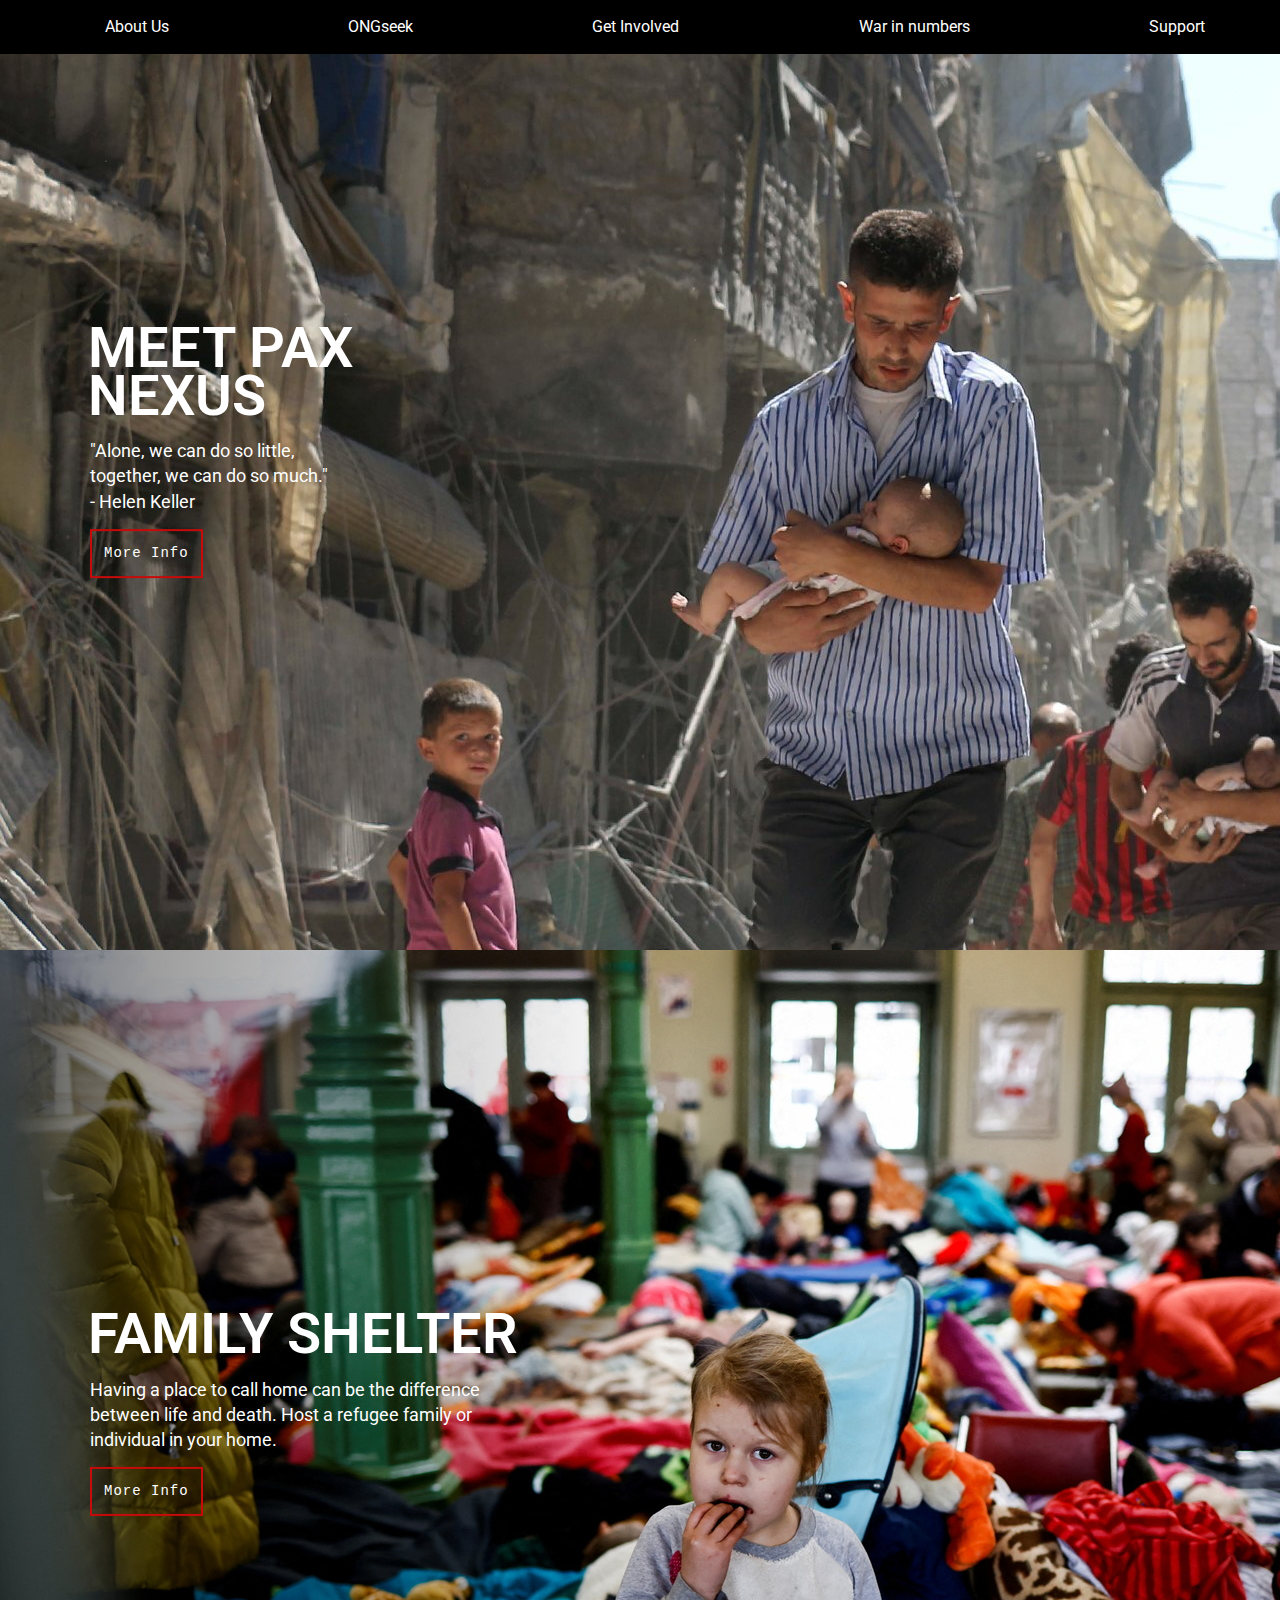
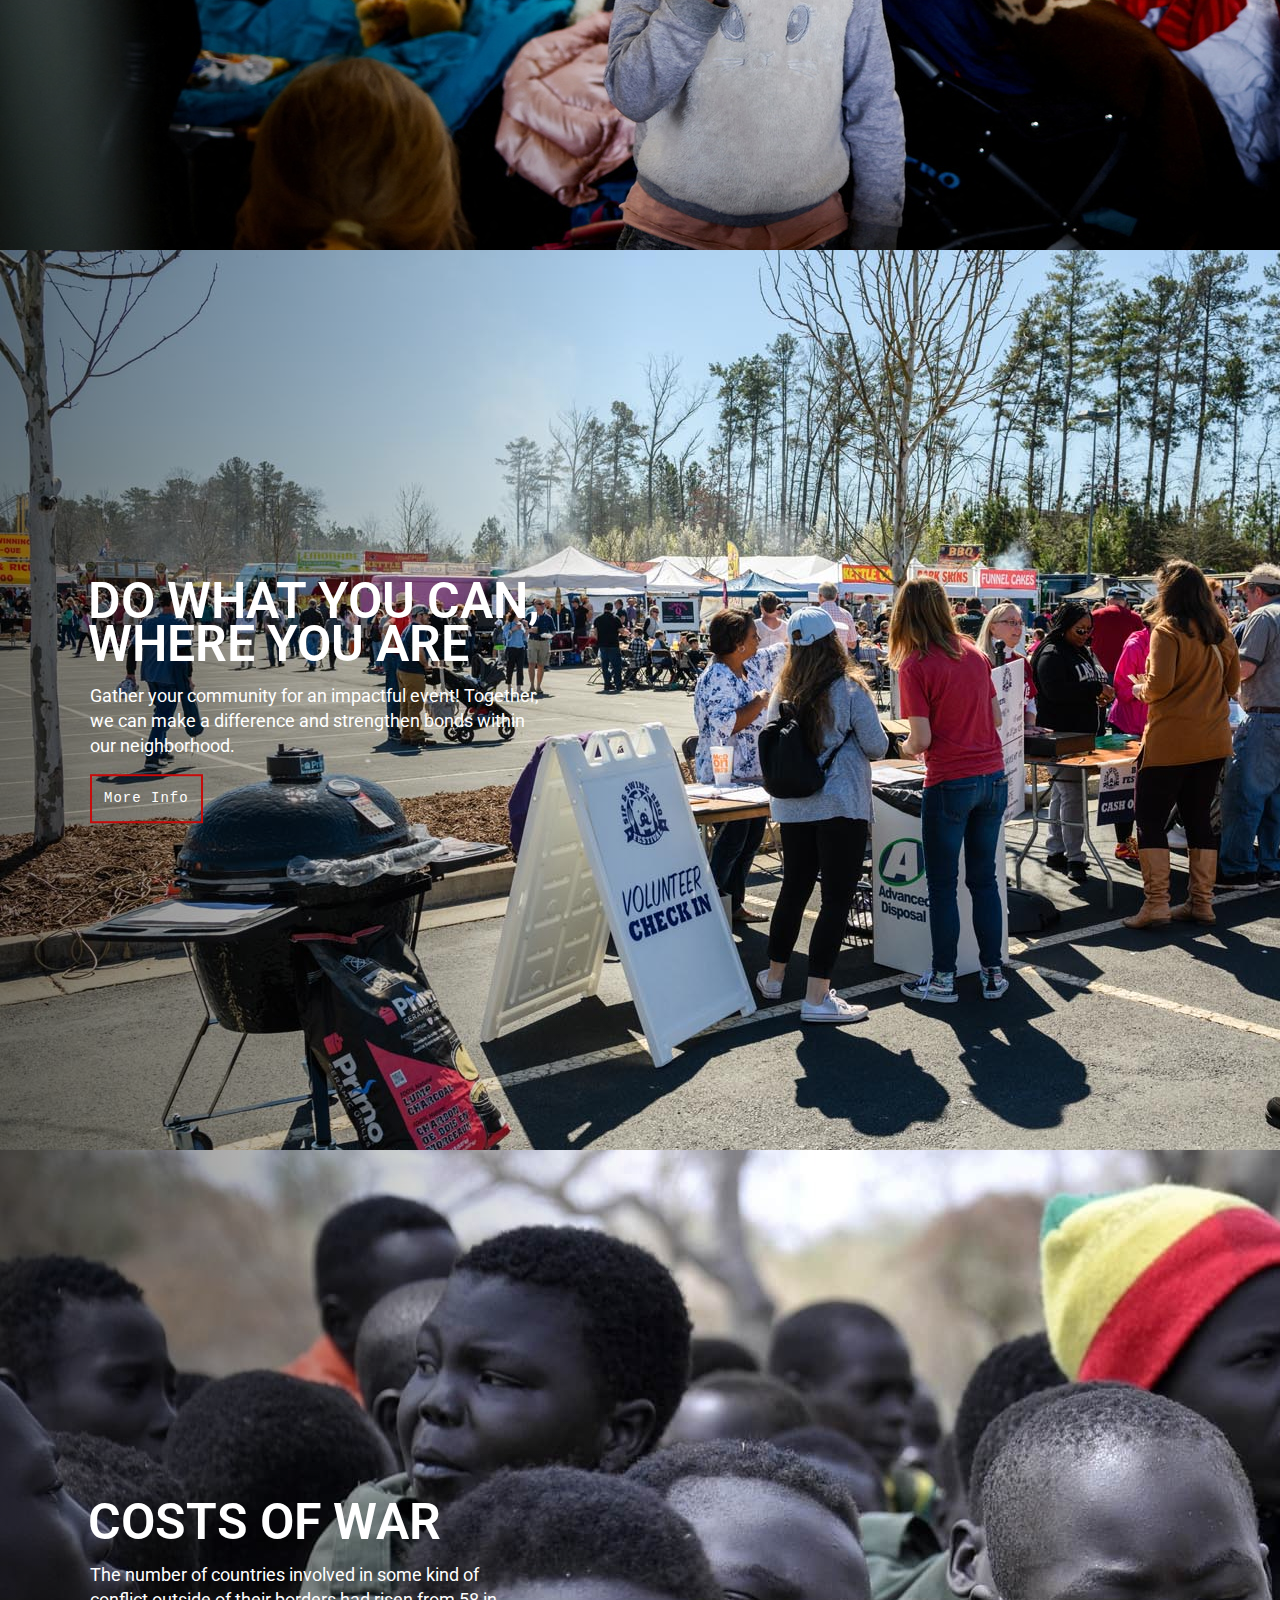
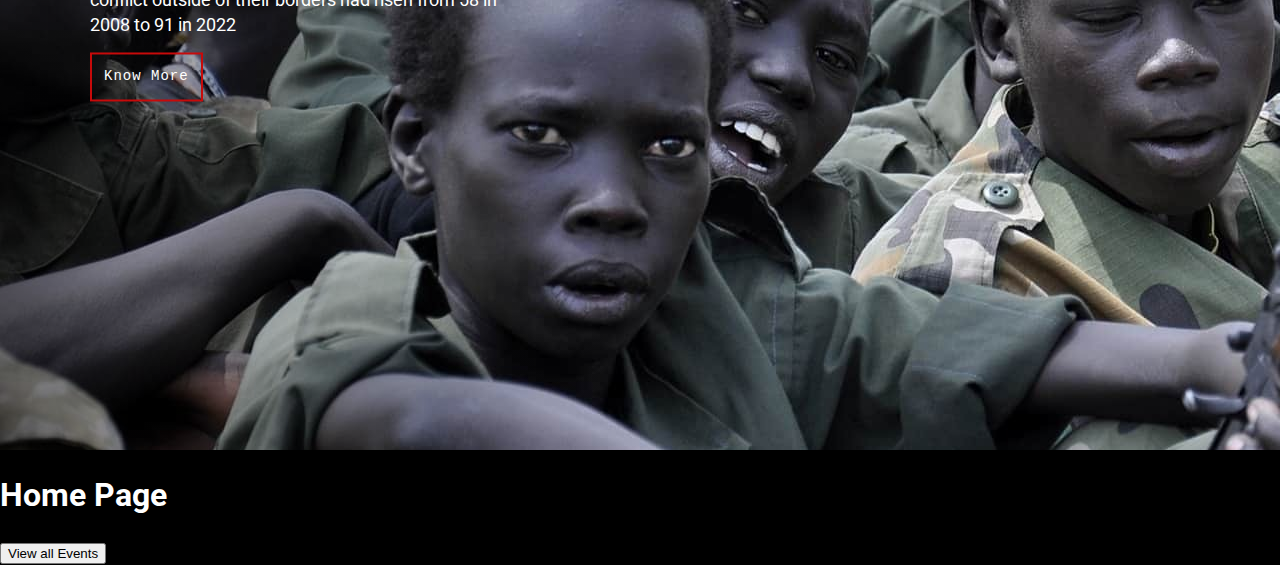
<file: home.html>
<!DOCTYPE html>
<html lang="en">

<head>
    <meta charset="UTF-8">
    <meta http-equiv="X-UA-Compatible" content="IE=edge">
    <meta name="viewport" content="width=device-width, initial-scale=1.0">
    <title>site</title>
    <style>.error{color: red};</style>
    <link rel="stylesheet" href="css/style.css">

    <script src="https://cdnjs.cloudflare.com/ajax/libs/jquery/2.2.4/jquery.min.js"></script>
    <script type="module" src="app.js"></script>
</head>

<body id="centro">
    <nav>
        <ul>
            <li><a href="#portfolio" class="btn">About Us</a></li>
            <li><a href="#portfolio" class="btn">ONGseek</a></li>
            <li><a href="#experience" class="btn">Get Involved</a></li>
            <li><a href="#experience" class="btn">War in numbers</a></li>
            <li><a href="#experience" class="btn">Support</a></li>
        </ul>
    </nav>
    <p></p>
    <p></p>


    <!--<audio autoplay loop>
        <source src="resources/Músicas de Elevador, Ambiente Relaxante e Tranquilizante.mp3" type="audio/ogg">
    </audio>-->

    <div class="promotion-carousel">
  <div class="promotions">
    <div>
       <div class="promotion" id="section1">
            <input type="file" accept="image/*" id="image1" style="display: none">
            <label for="image1">
                <img src="syria.jpg" id="imagehands" alt="Promotion Image">
            </label>
        </div> 
        <div class="shade"></div>
        <div class="promo-detail cycle-overlay">
          <div class="promo-text">
            <span class="dash"></span> 
            <a href="#" class="copy">
              <div class="headline">Meet Pax Nexus </div>
            <p class="body long">"Alone, we can do so little,<br> together, we can do so much." <br>- Helen Keller</p>
            </a>
            <div class="buttons">
              <a class="button sho-play-link" href="#"></span>More Info</a>
          </div>
        </div>
      </div>
    </div>
    <div class="promotion" id="section2">
     <label for="image1">
                <img src="SRF4C3VLRNJRXNEOJLVKFG7BHE.jpg" id="imagehands" alt="Promotion Image">
            </label>
      <div class="shade"></div>
      <div class="promo-detail cycle-overlay">
        <div class="promo-text">
          <span class="dash"></span>
          <span class="promo-flag"></span>
          <a href="#" class="copy">
            <div class="headline">Family Shelter</div>
            <p class="body long">Having a place to call home can be the difference between life and death. Host a refugee family or individual in your home.</p>
          </a>
          <div class="buttons">
            <a class="button info-button" href="#">More Info</a>
          </div>
        </div>
      </div>
    </div>
    <div class="promotion img1" id="section3">
     <label for="image1">
                <img src="fundraising-event-ideas-sip-and-swine-min.jpg" id="imagehands" alt="Promotion Image">
            </label>
      <div class="shade"></div>
      <div class="promo-detail cycle-overlay">
        <div class="promo-text">
          <span class="dash"></span>
          <a href="#" class="copy">
             <div class="headline medium">Do what you can, where you are </div>
        <p class="body long">Gather your community for an impactful event! Together, we can make a difference and strengthen bonds within our neighborhood. </p>
          </a>
          <div class="buttons">
            <a class="button sho-play-link" href="#"></span>More Info</a>
      </div>
    </div>
  </div>
</div>
<div class="promotion" id="section4">
   <label for="image1">
                <img src="3.jpeg" id="imagehands" alt="Promotion Image">
            </label>
  <div class="shade"></div>
  <div class="promo-detail cycle-overlay">
    <div class="promo-text">
      <span class="dash"></span>
      <a href="#" class="copy">
        <div class="headline medium">Costs of War </div>
        <p class="body long">The number of countries involved in some kind of conflict outside of their borders had risen from 58 in 2008 to 91 in 2022</p>
      </a>
      <div class="buttons">
        <a class="button sho-play-link" href="#"></span>Know More</a>
    </div>
  </div>
</div>
</div>

<div class="navigation">
  <ul>

    <li><a href="#section1" data-number="1"></a></li>

    <li><a href="#section2" data-number="2"></a></li>

    <li><a href="#section3" data-number="3"></a></li>

    <li><a href="#section4" data-number="4"></a></li>

    <li><a href="#section5" data-number="5"></a></li>

    <li><a href="#section6" data-number="6"></a></li>

    <li><a href="#section7" data-number="7"></a></li>

    <li><a href="#section8" data-number="8"></a></li>

    <li><a href="#section9" data-number="9"></a></li>

    <li><a href="#section10" data-number="10"></a></li>

  </ul>
</div>


    <h1 class="title"></h1><!-- nao -->
    <div id="content"></div> <!-- nao -->
    <button id="start"></button><!-- nao -->


</body>

</html>
</file>
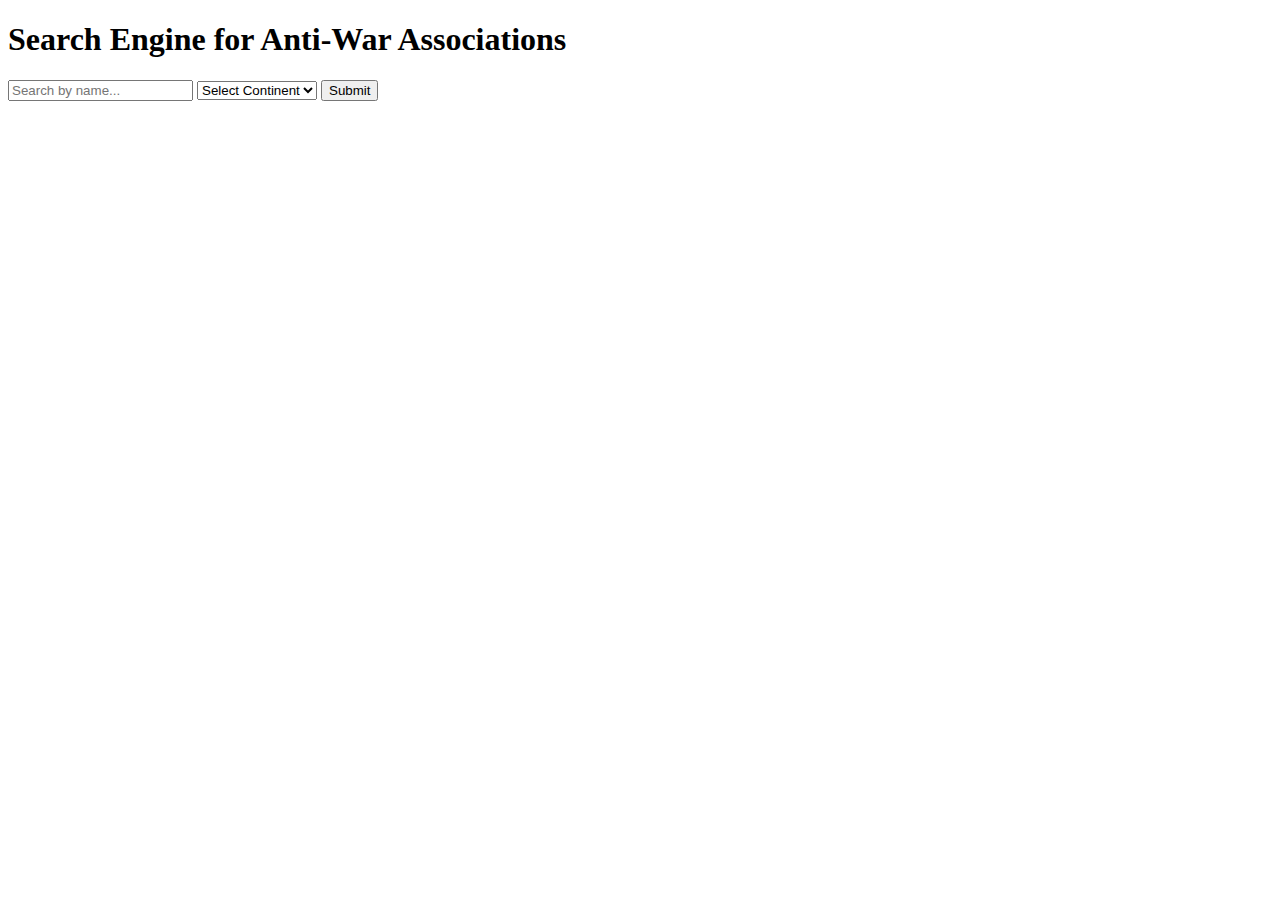
<file: Pax_Nexus/pax_nexus.html>
<!DOCTYPE html>
<html lang="en">

<head>
    <meta charset="UTF-8">
    <meta name="viewport" content="width=device-width, initial-scale=1.0">
    <title>Search Engine for Anti-War Associations</title>
    <script src="pax_nexus.js" defer></script>
</head>

<body>
    <h1>Search Engine for Anti-War Associations</h1>

    <input type="text" id="nameInput" placeholder="Search by name...">

    <select id="continentSelect">
        <option value="">Select Continent</option>
    </select>

    <button id="submitButton">Submit</button>

    <ul id="results" style="display: none;"></ul>
</body>

</html>
</file>
<file: css/style.css>
/*input {
    height: 150px;
    width: 500px;
    margin: 10px;
    font-size: 20px;
    text-align: center;
    padding: 5px;
    font-family: Georgia, 'Times New Roman', Times, serif;
}*/
@import url('https://fonts.googleapis.com/css?family=Roboto:400,900');

body {
    
    background-color: black; /* Set background color for the body */
}

body, html {
  border: 0;
  font-family: 'Roboto', Arial, sans-serif;
  line-height: 1.5;
  margin: 0;
  padding: 0;
  background-color: black;
  color: white;
width: 100%


}

a {
  color: white;
  text-decoration: none;
}

.promotion-carousel {

    margin-top: 50px; /* If needed, adjust the top margin of the content */

  .promotions {
    width: 100%;
    height: 100%
  }

  .promotion {
    width: 100%;
    height: 100vh;
    min-height: 600px;
    position: relative;
    background-size: cover;
    background-position: top right;
    background-repeat: no-repeat;
    overflow: hidden;

    .shade {
      position: absolute;
      top: 0;
      right: 0;
      bottom: 0;
      left: 0;
      background-image: linear-gradient(to right,rgba(0,0,0,.5) 0,rgba(0,0,0,0) 50%);
    }
  }
}

.promo-text {
  color: white;
  position: relative;

  .copy {
    display: block;
  }
}

.promo-detail {
  position: absolute;
  left: 0;
  top: 50%;
  z-index: 100;
  width: 85%;
  margin-left: 30px;
  padding: 10% 10% 10% 0;
  transform: translate(0,-50%);

  @media (min-width: 1280px) {
    margin-left: 90px;
  }

  @media (min-width: 1440px) {
    width: 550px;
  }

  .headline {
    font-weight: 900;
    font-size: 22px;
    line-height: 1.15;
    margin-bottom: 5px;
    text-transform: uppercase;
  }

  .body {
    font-size: 14px;
    line-height: 1.3;
    margin-bottom: 5px;
    text-transform: none
  }

  .buttons {
    padding: 15px 0;
    
  }

  .button {
    border: 2px solid rgb(199, 10, 10);
  border-radius: 0px;
  padding: 10px 30px;
  display: inline-block;
  font-family: "Lucida Console", Monaco, monospace;
  font-size: 14px;
  letter-spacing: 1px;
  cursor: pointer;
  box-shadow: inset 0 0 0 0 rgb(199, 10, 10);
  -webkit-transition: ease-out 0.4s;
  -moz-transition: ease-out 0.4s;
  transition: ease-out 0.4s;
  }

  .dash {
    background: $red;
    display: block;
    height: 3px;
    margin-bottom: 10px;
    width: 30px
  }

  .promo-flag {
    background:0 0;
    font-size: 14px;
    line-height: 14px;
    margin-bottom: 8px;
    position: relative;
    text-transform: uppercase;
    display: inline-block;
  }
}

@media (min-width: 668px) {
  .promo-detail {
    width: 450px;

    .headline {
      font-size: 36px;
      line-height: 1.1
    }

    .body {
      font-size: 14px;
      margin-bottom: 0;
      text-transform: none
    }
  }
}

@media (min-width: 840px) {
  .promo-detail {

    .headline {
      font-size:42px
    }

    .body {
      font-size: 18px
    }
  }
}

@media (min-width: 1024px) {
  .promo-detail {
    .dash {
      display:block;
      height: 3px;
      margin-bottom: 15px;
      width: 30px;
    }

    .headline {
      font-weight: 600;
      font-size: 56px;
      line-height: .85;
      margin-bottom: 15px;
      margin-left: -2px;

      &.medium {
        font-size: 50px;
      }

      &.long {
        font-size: 40px;
      }
    }

    .body {
      font-size: 18px;
      line-height: 1.4;
    }

    .button {
      padding: 12px;
    }
  }
}

@media (min-width: 1440px) {
  .promo-detail {
    .dash {
      height:4px;
      width: 40px;
    }

    .headline {
      font-size: 66px;

      &.medium {
        font-size: 56px;
        line-height: 1;
      }

      &.long {
        font-size: 46px;
        line-height: 1
      }
    }

    .promo-flag {
      font-size: 18px;
      line-height: 18px;
    }

    .body {
      font-size: 24px;
      margin-bottom: 15px;
    }
  }
}

#imagehands{
    align-items: right;
}

.navigation {
  position: fixed;
  top: 50%;
  transform: translateY(-50%);
  right: 50px;

  ul {
    list-style: none;
    padding: 0;
  }

  li {
    position: relative;
    width: 8px;
    height: 8px;
    margin: 15px 0;

    a {
      background-color: $white;
      border-radius: 100%;
      height: 100%;
      width: 100%;
      display: block;
      transition: .2s ease;

      &.active {
        background-color: $red;
      }
    }
  }
}


form {
    display: flex;
    justify-content: center;
    align-items: center;
    flex-direction: column;

    margin: 20px;
}


/* CSS for the navbar */
nav {
    background-color: black;
    position: fixed;
    top: 0;
    left: 0; /* Ensure the navbar starts from the left edge */
    width: 100%;
    z-index: 1000; /* Ensure the navbar stays above other content */
    padding: 15px;
    
}

nav ul {
    list-style-type: none;
    display: flex;
    justify-content: space-around;
    margin: 0; /* Remove default margin */
    padding: 0; /* Remove default padding */
    font-family: 'Roboto', Arial, sans-serif;
}

nav a {
    text-decoration: none;
    color: white;
}

nav a:hover {
    color: rgb(199, 10, 10);
}
</file>
